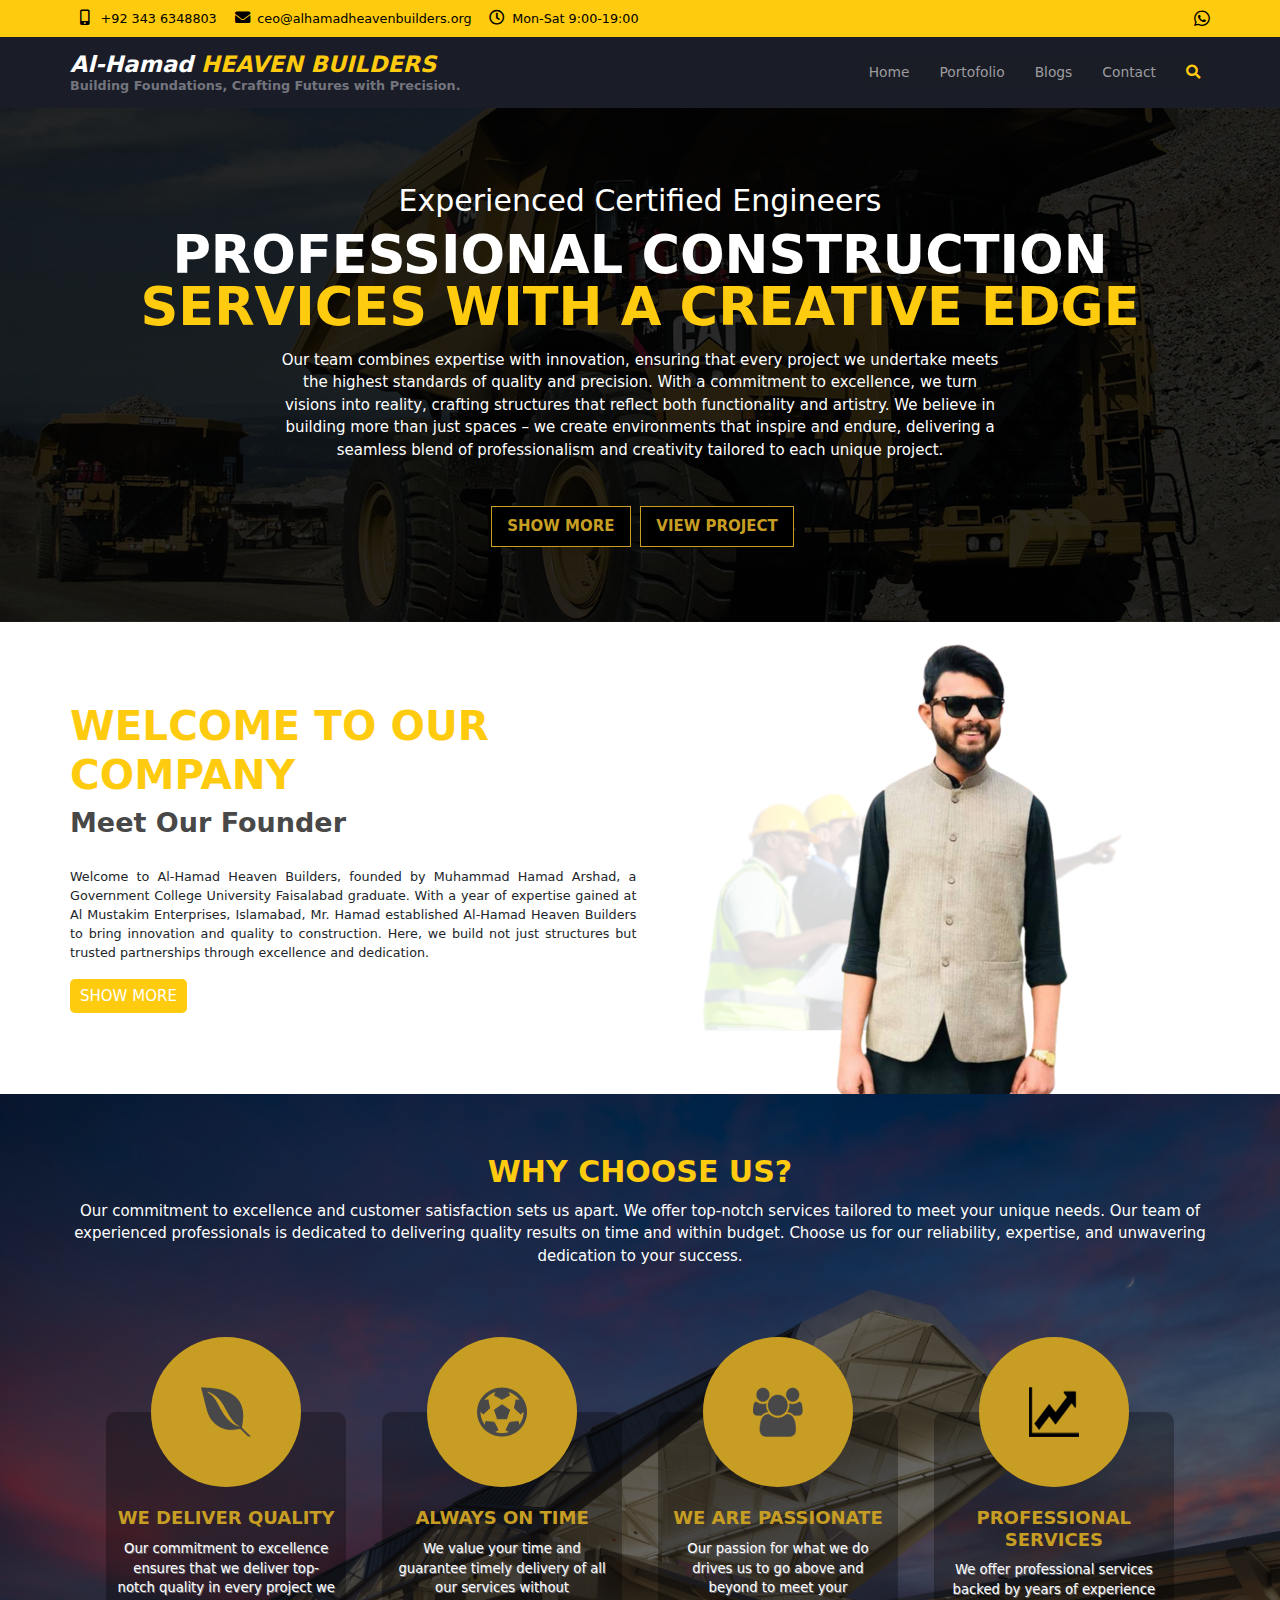
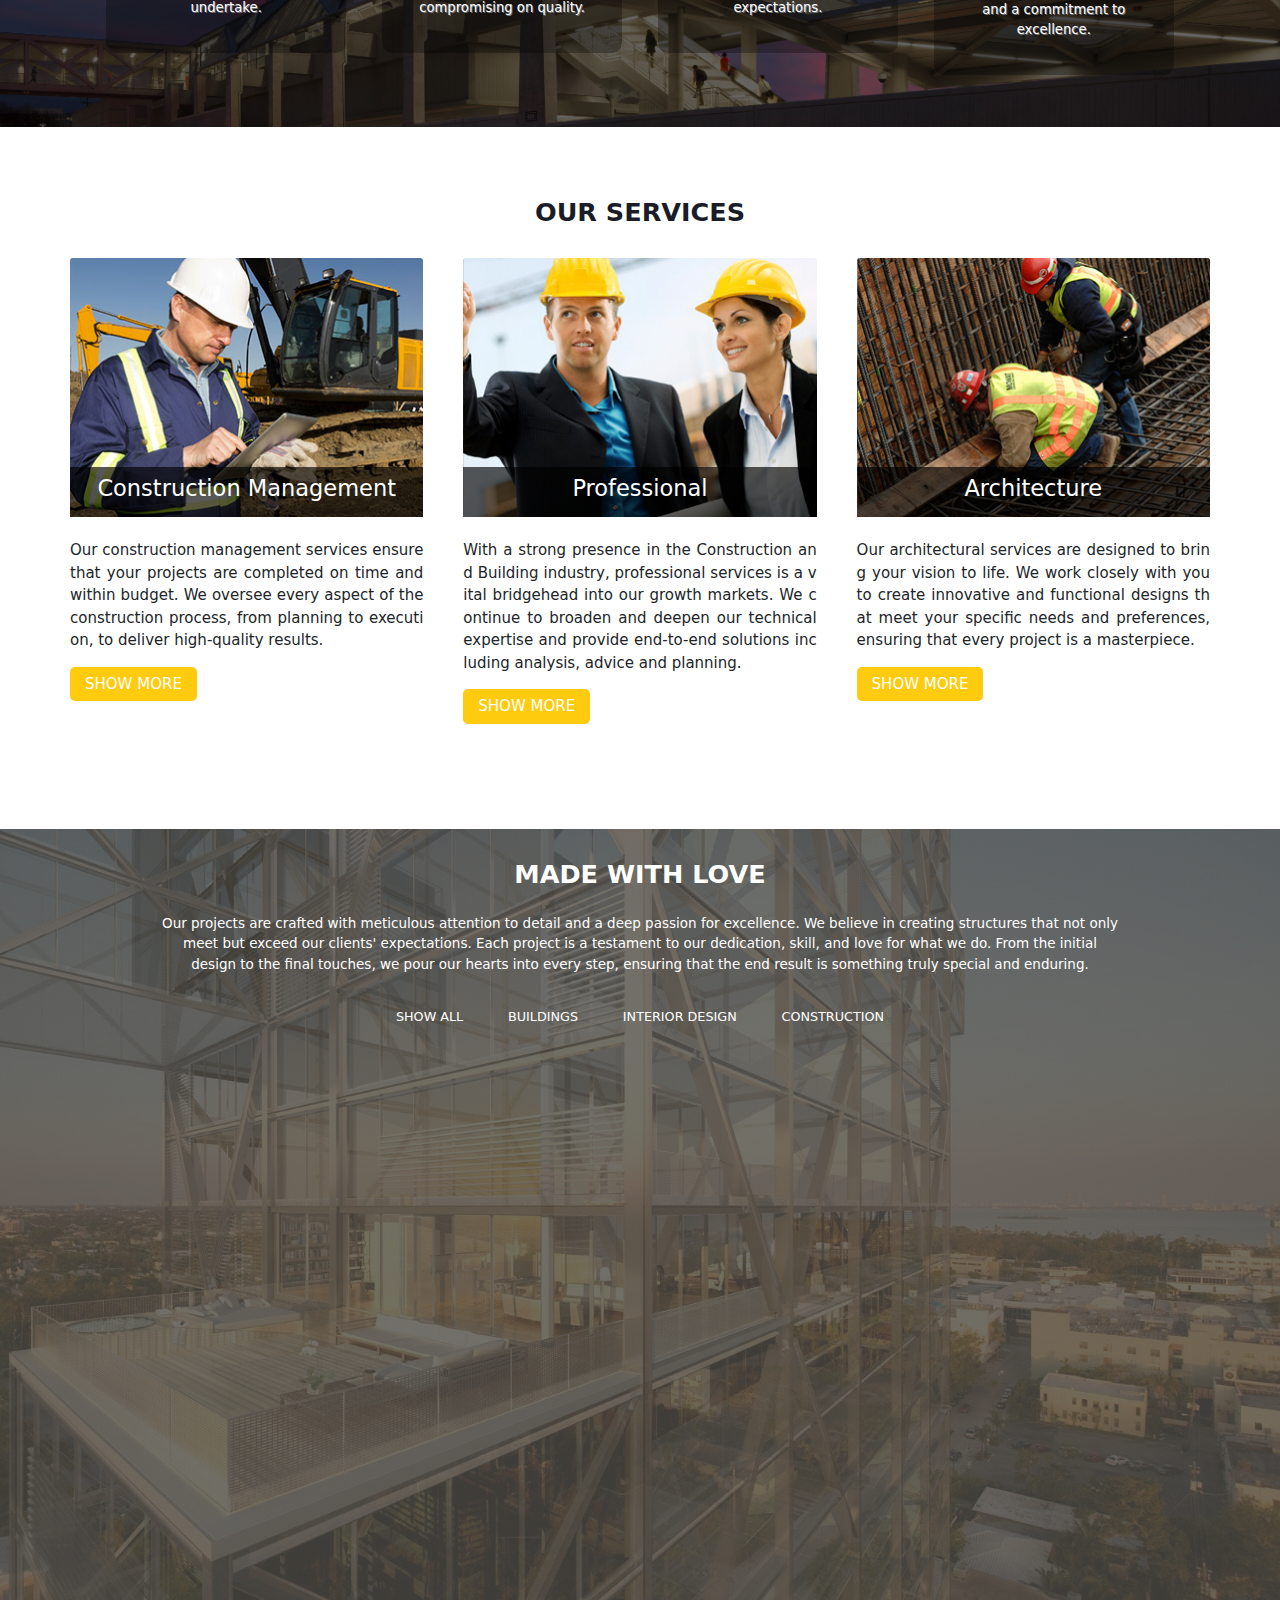
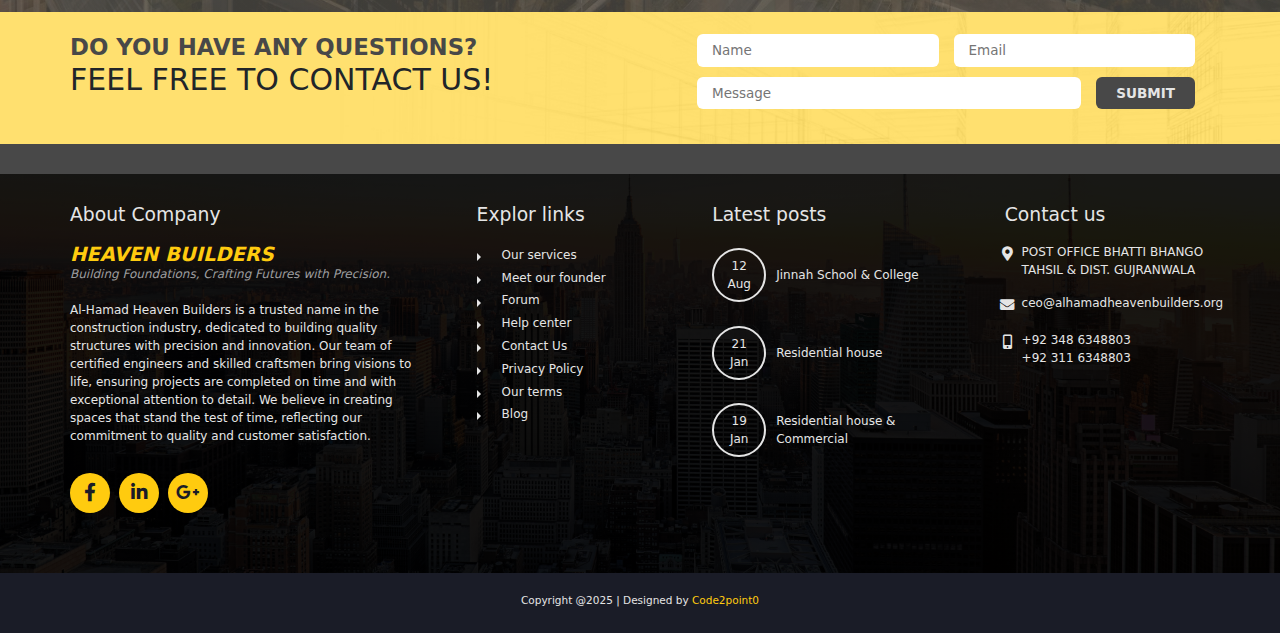
<file: index.html>
<!DOCTYPE html>
<html>
  <head>
    <meta charset="UTF-8" />
    <meta http-equiv="X-UA-Compatible" content="IE=edge" />
    <meta name="viewport" content="width=device-width, initial-scale=1.0" />
    <link href="css/all.min.css" rel="stylesheet" type="text/css" />
    <link href="css/animate.compat.css" rel="stylesheet" type="text/css" />
    <link href="css/bootstrap.min.css" rel="stylesheet" type="text/css" />
    <link href="css/styles.css" rel="stylesheet" type="text/css" />
    <script defer src="js/scripts.js"></script>
    <link rel="icon" href="/Images/favicon/favicon-32x32.png"/>
    <title>Al-Hamad Heaven Builders</title>
  </head>

  <body>
    <section id="sec-0">
      <header class="top">
        <div class="container">
          <p>+92 343 6348803</p>
          <p>ceo@alhamadheavenbuilders.org</p>
          <p>Mon-Sat 9:00-19:00</p>
          <div class="social">
            <a href="https://wa.me/+923116348803" target="_blank"><i class="fa-brands fa-whatsapp"></i></a>
          </div>
        </div>
      </header>
      <header>
        <div class="hide" id="searchBar">
          <input
            type="search"
            name="searchBox"
            id="searchBox"
            placeholder="Type your search here..    Press [Esc] to exist"
          />
        </div>
        <div class="container">
          <h1>
            <span>Al-Hamad </span>HEAVEN BUILDERS
            <p>Building Foundations, Crafting Futures with Precision.</p>
          </h1>
          <label for="menu"><i class="fas fa-bars"></i></label>
          <input type="checkbox" id="menu" />
          <nav>
            <a href="#sec-0">Home</a>
            <a
              href="https://www.canva.com/design/DAGfBMmpcuY/EKFFr9HC0KxRYhua2ZK2sw/view?utm_content=DAGfBMmpcuY&utm_campaign=share_your_design&utm_medium=link2&utm_source=shareyourdesignpanel"
              target="_blank"
              >Portofolio</a
            >
            <a href="/blogs.html">Blogs</a>
            <a href="#sec-6">Contact</a>
            <i class="fa-solid fa-magnifying-glass" id="search"></i>
          </nav>
        </div>
      </header>
      <article>
        <div class="container">
          <h1>Experienced Certified Engineers</h1>
          <h2>
            Professional Construction<br />
            <span>Services with a Creative Edge</span>
          </h2>
          <p>
            Our team combines expertise with innovation, ensuring that every
            project we undertake meets the highest standards of quality and
            precision. With a commitment to excellence, we turn visions into
            reality, crafting structures that reflect both functionality and
            artistry. We believe in building more than just spaces – we create
            environments that inspire and endure, delivering a seamless blend of
            professionalism and creativity tailored to each unique project.
          </p>
          <a
            href="https://www.canva.com/design/DAGfBMmpcuY/EKFFr9HC0KxRYhua2ZK2sw/view?utm_content=DAGfBMmpcuY&utm_campaign=share_your_design&utm_medium=link2&utm_source=shareyourdesignpanel"
            target="_blank"
            >Show More</a
          >
          <a href="#sec-4">view project</a>
        </div>
      </article>
    </section>
    <section id="sec-1">
      <div class="container">
        <article>
          <h1>Welcome to our company</h1>
          <h2>Meet Our Founder</h2>
          <p>
            Welcome to Al-Hamad Heaven Builders, founded by Muhammad Hamad
            Arshad, a Government College University Faisalabad graduate. With a
            year of expertise gained at Al Mustakim Enterprises, Islamabad, Mr.
            Hamad established Al-Hamad Heaven Builders to bring innovation and
            quality to construction. Here, we build not just structures but
            trusted partnerships through excellence and dedication.
          </p>
          <a
            href="https://www.canva.com/design/DAGfBMmpcuY/EKFFr9HC0KxRYhua2ZK2sw/view?utm_content=DAGfBMmpcuY&utm_campaign=share_your_design&utm_medium=link2&utm_source=shareyourdesignpanel"
            target="_blank"
            >Show More</a
          >
        </article>
        <aside><img src="Images/img1.png" alt="man" /></aside>
      </div>
    </section>
    <section id="sec-2">
      <div class="container">
        <h1>why choose us?</h1>
        <p>
          Our commitment to excellence and customer satisfaction sets us apart.
          We offer top-notch services tailored to meet your unique needs. Our
          team of experienced professionals is dedicated to delivering quality
          results on time and within budget. Choose us for our reliability,
          expertise, and unwavering dedication to your success.
        </p>
        <article>
          <figure>
            <div><img src="Images/ico1.png" alt="" /></div>
            <div class="cont">
              <h2>we deliver quality</h2>
              <p>
                Our commitment to excellence ensures that we deliver top-notch
                quality in every project we undertake.
              </p>
            </div>
          </figure>
          <figure>
            <div><img src="Images/ico2.png" alt="" /></div>
            <div class="cont">
              <h2>Always on time</h2>
              <p>
                We value your time and guarantee timely delivery of all our
                services without compromising on quality.
              </p>
            </div>
          </figure>
          <figure>
            <div><img src="Images/ico3.png" alt="" /></div>
            <div class="cont">
              <h2>we are passionate</h2>
              <p>
                Our passion for what we do drives us to go above and beyond to
                meet your expectations.
              </p>
            </div>
          </figure>
          <figure>
            <div><img src="Images/ico4.png" alt="" /></div>
            <div class="cont">
              <h2>professional services</h2>
              <p>
                We offer professional services backed by years of experience and
                a commitment to excellence.
              </p>
            </div>
          </figure>
        </article>
      </div>
    </section>
    <section id="sec-3">
      <div class="container">
        <h1>our services</h1>
        <div class="cont">
          <div class="card border-0">
            <div>
              <img src="Images/card1.jpg" class="card-img-top" alt="..." />
              <h5 class="caption">Construction Management</h5>
            </div>
            <div class="card-body px-0 pt-4">
              <p>
                Our construction management services ensure that your projects
                are completed on time and within budget. We oversee every aspect
                of the construction process, from planning to execution, to
                deliver high-quality results.
              </p>
              <a href="./blogs/servicesConstructionManagement.html">Show More</a>
            </div>
          </div>
          <div class="card border-0">
            <div>
              <img src="Images/card2.jpg" class="card-img-top" alt="..." />
              <h5 class="caption">Professional</h5>
            </div>
            <div class="card-body px-0 pt-4">
              <p>
                With a strong presence in the Construction and Building
                industry, professional services is a vital bridgehead into our
                growth markets. We continue to broaden and deepen our technical
                expertise and provide end-to-end solutions including analysis,
                advice and planning.
              </p>
              <a href="./blogs/servicesProfessional.html">Show More</a>
            </div>
          </div>
          <div class="card border-0">
            <div>
              <img src="Images/card3.jpg" class="card-img-top" alt="..." />
              <h5 class="caption">Architecture</h5>
            </div>
            <div class="card-body px-0 pt-4">
              <p>
                Our architectural services are designed to bring your vision to
                life. We work closely with you to create innovative and
                functional designs that meet your specific needs and
                preferences, ensuring that every project is a masterpiece.
              </p>
              <a href="./blogs/servicesArchitecture.html">Show More</a>
            </div>
          </div>
        </div>
      </div>
    </section>
    <section id="sec-4">
      <div class="container">
        <h1>made with love</h1>
        <p>
          Our projects are crafted with meticulous attention to detail and a
          deep passion for excellence. We believe in creating structures that
          not only meet but exceed our clients' expectations. Each project is a
          testament to our dedication, skill, and love for what we do. From the
          initial design to the final touches, we pour our hearts into every
          step, ensuring that the end result is something truly special and
          enduring.
        </p>
        <div class="filter">
          <a onclick="filterGallery('all')">Show all</a>
          <a onclick="filterGallery('buildings')">Buildings</a>
          <a onclick="filterGallery('interior')">Interior design</a>
          <a onclick="filterGallery('construction')">Construction</a>
        </div>
        <div class="cont">
          <img
            src="Images/Projects/building (1).jpg"
            alt="pic"
            class="wow animated flipInX gallery-item buildings all"
          />
          <img
            src="Images/Projects/interior (1).jpg"
            alt="pic"
            class="wow animated flipInX gallery-item interior"
          />
          <img
            src="Images/Projects/construction (1).jpg"
            alt="pic"
            class="wow animated flipInX gallery-item construction"
          />

          <aside>
            <img
              src="Images/Projects/building (2).jpg"
              alt="pic"
              class="wow animated flipInX gallery-item buildings"
            />
            <img
              src="Images/Projects/building (3).jpg"
              alt="pic"
              class="wow animated flipInX gallery-item buildings all"
            />
            <img
              src="Images/Projects/building (6).jpg"
              alt="pic"
              class="wow animated flipInX gallery-item buildings"
            />
            <img
              src="Images/Projects/building (7).jpg"
              alt="pic"
              class="wow animated flipInX gallery-item buildings all"
            />
            <img
              src="Images/Projects/building (8).jpg"
              alt="pic"
              class="wow animated flipInX gallery-item buildings"
            />

            <img
              src="Images/Projects/interior (2).jpg"
              alt="pic"
              class="wow animated flipInX gallery-item interior"
            />
            <img
              src="Images/Projects/interior (4).jpg"
              alt="pic"
              class="wow animated flipInX gallery-item interior all"
            />
            <img
              src="Images/Projects/interior (5).jpg"
              alt="pic"
              class="wow animated flipInX gallery-item interior"
            />
            <img
              src="Images/Projects/interior (6).jpg"
              alt="pic"
              class="wow animated flipInX gallery-item interior all"
            />

            <img
              src="Images/Projects/construction (2).jpg"
              alt="pic"
              class="wow animated flipInX gallery-item construction"
            />
            <img
              src="Images/Projects/construction (3).jpg"
              alt="pic"
              class="wow animated flipInX gallery-item construction"
            />
            <img
              src="Images/Projects/construction (4).jpg"
              alt="pic"
              class="wow animated flipInX gallery-item construction"
            />
          </aside>
        </div>
      </div>
    </section>
    <script>
      function filterGallery(category) {
        var items = document.querySelectorAll(".gallery-item");
        if (category === "all") {
          items.forEach(function (item) {
            if (item.classList.contains(category)) {
              item.style.display = "block";
            } else {
              item.style.display = "none";
            }
          });
        } else {
          items.forEach(function (item) {
            if (item.classList.contains(category)) {
              item.style.display = "block";
            } else {
              item.style.display = "none";
            }
          });
        }
      }
      // Initially show all items
      document.addEventListener("DOMContentLoaded", function () {
        filterGallery("all");
      });
    </script>
    <section id="sec-5">
      <div class="contactUs">
        <div class="container">
          <aside>
            <h1>do you have any questions?</h1>
            <h2>feel free to contact us!</h2>
          </aside>
          <form id="form" action="/" method="">
            <input type="text" name="name" id="" placeholder="Name" required />
            <input
              type="email"
              name="email"
              id="email"
              placeholder="Email"
              required
            />
            <input
              type="text"
              name="message"
              id=""
              placeholder="Message"
              required
            />
            <input type="submit" value="submit" id="submit" />
            <p id="msg"></p>
          </form>
        </div>
      </div>
    </section>
    <section id="sec-6">
      <div class="container">
        <div class="about">
          <h1>About Company</h1>
          <h2>
            HEAVEN BUILDERS
            <p>Building Foundations, Crafting Futures with Precision.</p>
          </h2>
          <p>
            Al-Hamad Heaven Builders is a trusted name in the construction
            industry, dedicated to building quality structures with precision
            and innovation. Our team of certified engineers and skilled
            craftsmen bring visions to life, ensuring projects are completed on
            time and with exceptional attention to detail. We believe in
            creating spaces that stand the test of time, reflecting our
            commitment to quality and customer satisfaction.
          </p>
          <a href="https://www.facebook.com/hamad.zia.1"><i class="fab fa-facebook-f"></i></a>
          <a href="#"><i class="fab fa-linkedin-in"></i></a>
          <a href="mailto:ceo@alhamadheavenbuilders.org"><i class="fab fa-google-plus-g"></i></a>
        </div>
        <div class="links">
          <h1>Explor links</h1>
          <a href="#sec-3">Our services</a>
          <a href="#sec-1">Meet our founder</a>
          <a href="#">Forum</a>
          <a href="#">Help center</a>
          <a href="#sec-5">Contact Us</a>
          <a href="#">Privacy Policy</a>
          <a href="#">Our terms</a>
          <a href="/blogs.html">Blog</a>
        </div>
        <div class="posts">
          <h1>Latest posts</h1>
          <a href="/blogs/JannahSchool.html"
            ><span>12<br />Aug</span>Jinnah School & College</a
          >
          <a href="/blogs/ResidentialHouseProject.html"
            ><span>21<br />Jan</span>Residential house</a
          >
          <a href="/blogs/Residential&CommerialProject.html"
            ><span>19<br />Jan</span>Residential house & Commercial</a
          >
        </div>
        <div class="contact">
          <h1>Contact us</h1>
          <p>POST OFFICE BHATTI BHANGO TAHSIL & DIST. GUJRANWALA</p>
          <p>ceo@alhamadheavenbuilders.org</p>
          <p>+92 348 6348803<br />+92 311 6348803</p>
        </div>
      </div>
    </section>
    <section id="sec-7">
      <div class="container">
        <p>Copyright @2025 | Designed by <span>Code2point0</span></p>
      </div>
    </section>

    <script src="js/wow.min.js"></script>
    <script>
      new WOW().init();
    </script>
    <script src="js/bootstrap.bundle.min.js"></script>
  </body>
</html>
</file>
<file: css/styles.css>
*{
    margin: 0px;
    padding: 0px;
    box-sizing: border-box;
    outline-style: none;
}

html {
    font-size: 12px;
    color: #000;
    font-family:'Segoe UI', Tahoma, Geneva, Verdana, sans-serif;
}

:root{
    --txtaccent: #fff;
    --txtaccent1: #9D9D9F;
    --textaccent2: #73757E;
    --textaccent3: #484848;
    --txtaccent4: #000;
    --txtaccent5: #E5E5E5;
    --haccent: #FFCB0F;
    --haccent_withOpacity: rgba(255, 203, 15,0.6);
    --haccent2: #C79E23;
    --bgaccent: #1A1C27;
    --bgaccent_withOpacity: rgba(26, 28, 39,0.96);
}
.container{
    width: 95%;
    margin: 0px auto;
    padding: 0px;
}
/* SECTION ZERO = LANDING VIEW */
#sec-0{
    background: linear-gradient(rgba(0,0,0,0.8),rgba(0,0,0,0.8)), url(../Images/banner.jpg) no-repeat top center/cover;
}
#sec-0 header.top {
    background-color: var(--haccent);
    font-size: 0.85rem;
    color: var(--txtaccent4);
    padding-top: 6px;
}
#sec-0 header.top .container {
    display: flex;
    flex-wrap: wrap;
    justify-content: space-evenly;
}
#sec-0 header.top p {
    display: flex;
    width: 45%;
    justify-content: flex-start;
    align-items: center;
    margin-bottom: 0px;
}

#sec-0 header.top p:nth-of-type(2) {
    justify-content: flex-end;
}
#sec-0 .top p::before{
    font-family: fontAwesome;
    display: inline-flex;
    width: 2em;
    justify-content: center;
    font-size: 1.2em;
}
#sec-0 .top p:first-of-type::before{
    content: "\f3cd";
}
#sec-0 .top p:nth-of-type(2)::before{
    content: "\f0e0";
}
#sec-0 .top p:last-of-type::before{
    content: "\f017";
}
#sec-0 .top .social {
    display: flex;
    width: 45%;
    justify-content: flex-end;
    gap: 5px;
}
#sec-0 .top .social a{
    font-size: 1.2rem;
    display: inline-block;
    padding: 5px 0px 5px 5px;
    color: inherit;
    text-decoration: none;
    transition: transform 0.3s ease-in-out;
}
#sec-0 .top .social a:hover{
    transform: scale(1.15);
}
#sec-0 .top .social a img{
    height: 1.2em;
    margin-top: -5px;
}
#sec-0 header:last-of-type{
    background-color: var(--bgaccent);
    position: relative;
}
#sec-0 header:last-of-type .container{
    display: flex;
    flex-wrap: wrap;
    justify-content: space-between;
    align-items: center;
    padding: 0.65rem 0px;
    position: relative;
}
#sec-0 header:last-of-type h1{
    font-size: 1.5rem;
    font-style: italic;
    font-weight: bold;
    color: var(--haccent);
    padding: 0px;
    margin: 0px;
}
#sec-0 header:last-of-type h1>span{
    color: var(--txtaccent);
}
#sec-0 header:last-of-type h1 p{
    font-size: 0.85rem;
    font-style: normal;
    color: var(--textaccent2);
    margin: 0px;
}
#sec-0 header label{
    color: var(--haccent);
    font-size: 2rem;
}
#sec-0 header nav a {
    display: block;
    text-decoration: none;
    color: var(--txtaccent1);
    text-align: center;
    padding: 10px;
    transition: background-color 0.6s ease;
    border-bottom: solid 1px var(--txtaccent1);
}
#sec-0 header nav a:hover{
    background-color: var(--haccent_withOpacity);
    color: var(--txtaccent);
}
#sec-0 header nav i {
    display: flex;
    text-decoration: none;
    color: var(--haccent);
    text-align: center;
    align-items: center;
    padding: 10px;
    font-size: 1.2em;
    transition: transform 0.3s ease-in-out;
    width: fit-content;
    margin: 0px auto;
}
#sec-0 header nav i:hover {
    transform: scale(1.3);
    cursor:pointer;
}
#sec-0 #searchBar {
    justify-content: center;
    align-items: flex-start;
    background: linear-gradient(rgba(0,0,0,0.9),rgba(0,0,0,0.9));
    backdrop-filter: blur(4px);
    position: absolute;
    width: 100%;
    height: 110vh;
    top: 100%;
}
#sec-0 #searchBox {
    display: block;
    min-width: 45%;
    padding: 10px 15px;
    text-align: center;
    border-radius: 30px;
    border-style: none;
    transform: translateY(25px);
}
#sec-0 #searchBox:focus {
    box-shadow: inset 0px 0px 25px var(--haccent2);
}
.show{
    display: flex;
}
.hide{
    display: none;
}

#sec-0 header input {
    display: none;
}
#sec-0 input + nav {
    display: none;
    width: 100%;
}
#sec-0 input:checked + nav {
    display: block;
}
#sec-0 article{
    display: flex;
    align-items: center;
    text-align: center;
    padding: 3rem 0px;
}
#sec-0 article h1{
    font-weight: normal;
    font-size: 1.25rem;
    color: var(--txtaccent);
    margin-bottom: 10px;
}
#sec-0 article h2{
    text-transform: uppercase;
    font-size: 1.85rem;
    color: var(--txtaccent);
    line-height: 1em;
    margin-bottom: 15px;
    font-weight: 700;
}
#sec-0 article h2 span{
    color: var(--haccent);
}
#sec-0 article p{
    color: var(--txtaccent);
    margin-bottom: 3rem;
    padding-left: 4rem;
    padding-right: 4rem;
}
#sec-0 article a{
    color: var(--haccent2);
    background-color: var(--txtaccent4);
    display: inline-block;
    padding: 8px 15px;
    margin-left: 5px;
    border: solid 1px var(--haccent2);
    text-decoration: none;
    text-transform: uppercase;
    font-weight: bold;
}
#sec-0 article a:hover{
    background-color: var(--haccent2);
    color: var(--txtaccent);
}
/* SECTION ONE */
#sec-1 {
    background-color: var(--txtaccent);
}
#sec-1 article{
    padding-top: 20px;
    text-align: center;
}
#sec-1 article h1{
    font-size: 1.85rem;
    color: var(--haccent);
    font-weight: 700;
    text-transform: uppercase;
}
#sec-1 article h2{
    font-size: 1.1rem;
    font-weight: 700;
    color: var(--textaccent3);
}
#sec-1 article p{
    font-size: 0.85rem;
    text-align: justify;
    margin: 1.3rem 0px 1.1rem;
}
#sec-1 article a{
    color: var(--txtaccent);
    background-color: var(--haccent);
    text-transform: uppercase;
    text-decoration: none;
    padding: 6px 10px;
    border-radius: 5px;
    display: inline-block;
    width: fit-content;
}
#sec-1 aside {
    width: 95%;
    margin: 25px auto 0px;
}
#sec-1 aside img{
    max-width: 100%;
}

#sec-2{
    background: linear-gradient(rgba(0,0,0,0.6),rgba(0,0,0,0.6)), url(../Images/bg4.jpg) no-repeat center center/cover;
    text-align: center;
    padding: 3rem 0px 1.8rem;
}
#sec-2 .container>h1{
    color: var(--haccent);
    text-transform: uppercase;
    font-size: 2rem;
    margin-bottom: 10px;
    font-weight: 700;
}
#sec-2 .container>p {
    color: var(--txtaccent);
    margin-bottom: 30px;
}
#sec-2 article{
    display: flex;
    justify-content: center;
    flex-wrap: wrap;
}
#sec-2 article figure{
    text-align: center;
    max-width: 63%;
    margin-top: 40px;
}
#sec-2 article .cont{
    background: linear-gradient(rgba(0,0,0,0.3),rgba(0,0,0,0.3));
    border-radius: 10px;
    padding: 95px 10px 20px;
    text-align: center;
    margin-top: -75px;
}
#sec-2 article figure div:first-of-type{
    width: 10em;
    height: 10em;
    background-color: var(--haccent2);
    border-radius: 50%;
    display: flex;
    justify-content: center;
    align-items: center;
    margin: 0px auto;
    position: relative;
    z-index: 1;
}
#sec-2 article figure img{
    max-width: 55%;
}
#sec-2 article figure h2{
font-size: 1.2rem;
text-transform: uppercase;
font-weight: 700;
margin-bottom: 10px;
color: var(--haccent2);
}
#sec-2 article figure p{
color: var(--txtaccent);
font-size: 0.88rem;
text-shadow:1px 1px #73757E;
}

#sec-3{
    background-color: var(--txtaccent);
    padding-top: 30px;
    padding-bottom: 30px;
}
#sec-3 h1{
    text-transform: uppercase;
    font-size: 1.7rem;
    margin-bottom: 30px;
    text-align: center;
    color: var(--bgaccent);
    font-weight: 900;
}
#sec-3 .cont{
    display: flex;
    flex-wrap: wrap;
    justify-content: space-between;
    flex-direction: column;
    align-content: space-around;
}
#sec-3 .card{
    width: 90%;
    margin-bottom: 30px;
}
#sec-3 .card p{
    text-align: justify;
    word-break: break-all;
    -ms-hyphens: auto;
    -webkit-hyphens: auto;
    -moz-hyphens: auto;
    hyphens: auto;
}
#sec-3 .card>div{
    position: relative;
}
#sec-3 .caption{
    width: 100%;
    text-align: center;
    margin: 0px;
    color: var(--txtaccent);
    background-color: rgba(0,0,0,0.65);
    padding: 8px 15px 15px;
    position: absolute;
    bottom: 0px;
    font-size: 1.5rem;
    font-weight: 400;
}
#sec-3 a{
    color: var(--txtaccent);
    background-color: var(--haccent);
    text-transform: uppercase;
    text-decoration: none;
    padding: 6px 15px;
    border-radius: 5px;
    display: inline-block;
}
/* SECTION 4 */
#sec-4{
    background: linear-gradient(rgba(78, 76, 70, 0.8),rgba(78, 76, 70, 0.8)), url(../Images/bg2.jpg) no-repeat center center/cover;
    text-align: center;
    padding-top: 2rem;
    padding-bottom: 4rem;
}
#sec-4 h1{
    text-transform: uppercase;
    font-size: 1.7rem;
    margin-bottom: 1.6rem;
    color: var(--txtaccent);
    font-weight: 800;
}
#sec-4 p{
    color: var(--txtaccent);
    font-size: 0.9rem;
    padding: 0px 6rem;
    margin-bottom: 2rem;
}
#sec-4 .filter{
    margin-bottom: 2rem;
    padding: 0px 6rem;
}
#sec-4 .filter a{
    display: inline-block;
    padding: 3px 20px 5px;
    border-radius: 15px;
    color: var(--txtaccent);
    text-decoration: none;
    text-transform: uppercase;
    transition: background-color 0.65s ease;
    font-size: 0.85rem;
}
#sec-4 .filter a:hover{
    background-color: var(--bgaccent);
    cursor: pointer;
}
#sec-4 .cont{
    width: 90%;
    margin: 0px auto;
}
#sec-4 .cont>img{
    width: 100%;
    display: block;
    margin: 0px auto 20px;
}
#sec-4 aside{
    display: flex;
    flex-flow: row wrap;
    justify-content: space-between;
}
#sec-4 aside img{
    margin-bottom: 10px;
    width: 48%;
}
/* SECTION 5 */
#sec-5{
    background: url(../Images/bg3.jpg) no-repeat center center/cover;
    text-align: center;
    font-size: 0.9rem;
}
#sec-5 h1{
    text-transform: uppercase;
    font-size: 1.7rem;
    margin-bottom: 1.6rem;
    color: var(--txtaccent4);
    font-weight: 800;
}
#sec-5 h1+p{
    color: var(--txtaccent4);
    padding: 0px 2rem;
    margin-bottom: 4rem;
}
#sec-5 .cont{
    display: flex;
    flex-flow: wrap;
    justify-content: center;
    gap: 5vh;
}
#sec-5 article{
    width: 70%;
}
#sec-5 .quotetxt{
    display: flex;
    align-items: stretch;
    padding: 1.8em 1.7em 2em 1em;
    background-color: var(--txtaccent5);
    text-align: justify;
    word-break: break-all;    
    position: relative;
}
#sec-5 .quotetxt p:first-child{
    padding-right: 0.7em;
}
#sec-5 .quotetxt p:first-child img{
    min-width: 100%;
}
#sec-5 .quotetxt p:last-child{
    padding-top: 3px;
}
#sec-5 .arrow:after {
    content: '';
    position: absolute;
    border: 15px solid transparent;
    border-top-color: var(--txtaccent5);
    left: calc(50% - 15px);
    top: 100%;
}
#sec-5 figure{
    margin-top: 1.85rem;
}
#sec-5 .customer{
    display: block;
    margin: 0px auto;
    border-radius: 50%;
}
#sec-5 figcaption{
    text-transform: uppercase;
    font-weight: 600;
    text-shadow:1px 1px #73757E;
}
#sec-5 article:nth-of-type(2) div.quotetxt{
    color: var(--txtaccent);background-color: var(--haccent);
}
#sec-5 article:nth-of-type(2) .arrow:after{
    border-top-color: var(--haccent);
}
#sec-5 .contactUs{
    padding-top: 1.5rem;
    background-color: var(--haccent_withOpacity);
    border-bottom: solid 2rem var(--textaccent3);
}
#sec-5 .contactUs h1{
    color: var(--textaccent3);
    text-transform: uppercase;
    font-size: 1.52rem;
    font-weight: 800;
    margin: 0px;
}
#sec-5 .contactUs h2{
    font-size: 2rem;
    font-weight: normal;
    text-transform: uppercase;
    margin: 0px;
}
#sec-5 .contactUs form{
    padding: 10px 0px 1.7rem;
    position: relative;
}
#sec-5 .contactUs form input{
    padding: 6px 15px;
    margin: 0px 5px 10px 0px;
    border-radius: 6px;
    border-style: none;
    color: var(--textaccent3);
}
#sec-5 .contactUs form input[type=submit]{
    padding: 6px 20px;
    text-transform: uppercase;
    font-weight: 600;
    background-color: var(--textaccent3);
    color: var(--txtaccent5);
}
#sec-5 .contactUs form input:focus{
    box-shadow: inset 0px 0px 10px var(--txtaccent1);
}
#sec-5 .contactUs form input[type=submit]:hover{
    box-shadow: inset 0px 0px 10px var(--txtaccent1);
}
#sec-5 .contactUs form input+p{
    width: 100%;
    margin: 0px auto;
    color:#ff0000;
    font-style: italic;
    font-size: 0.8rem;
    line-height: 1.1em;
    padding: 0px 6px;
    position: absolute;
    bottom: 2px;
}
.invalid{
    box-shadow: inset 0px 0px 10px #e67a7a;
}
/* SECTION SIX */
#sec-6{
    background: linear-gradient(rgba(0, 0, 0,0.9),rgba(0, 0, 0,0.9)), url(../Images/rascacielos-nueva-york.jpg) no-repeat center center/cover;
    padding-top: 2rem;
    padding-bottom: 4rem;
    font-size: 0.8rem;
}
#sec-6 .container{
    display: flex;
    flex-flow: row wrap;
    justify-content: space-between;
    row-gap: 15px;
    color: var(--txtaccent5);
}
#sec-6 h1{
    font-weight: 400;
    font-size: 1.25rem;
    margin-bottom: 1.1rem;
}
#sec-6 .about h2{
    font-size: 1.3rem;
    font-weight: 800;
    font-style: italic;
    color: var(--haccent);
    padding-bottom: 5px;
    margin-bottom: 1rem;
}
#sec-6 .about h2 p{
    color: var(--txtaccent1);
    font-size: 0.8rem;
    font-weight: 400;
    margin-bottom: 0px;
}
#sec-6 .about>p{
    margin-bottom: 1.5rem;
}
#sec-6 .about a{
    display: inline-flex;
    padding: 5px;
    width: 40px;
    height: 40px;
    margin-right: 5px;
    border-radius: 50%;
    background-color: var(--haccent);
    font-size: 1.25rem;
    color: var(--bgaccent);
    justify-content: center;
    align-items: center;
    transition: background-color ease-in;
    margin-top: 5px;
    text-decoration: none;
}
#sec-6 .about i{
    vertical-align: baseline;
}
#sec-6 .about a:hover{
    background-color: var(--txtaccent5);
}
#sec-6 .links a{
    color: inherit;
    text-decoration: none;
    display: block;
}
#sec-6 .links a{
    position: relative;
    padding: 0.2em;
    padding-left: 25px;
}
#sec-6 .links a::before{
    content: '';
    position: absolute;
    border: 0.35em solid transparent;
    border-left-color: var(--txtaccent5);
    left: 0px;
    top: 0.8em;
}
#sec-6 .links a:hover{
    text-decoration: underline;
}
#sec-6 .posts a{
    color: inherit;
    text-decoration: none;
    display: flex;
    align-items: center;
    padding: 5px;
    border-radius: 10px;
    margin-bottom: 1.1em;
    transition: background-color 0.7s ease-out;
    margin-left: -5px;
}
#sec-6 .posts a:hover{
    background-color: var(--haccent_withOpacity);
    color: var(--txtaccent);
}
#sec-6 .posts a span{
    display: inline-flex;
    width: 2.5em;
    height: 2.5em;
    border-radius: 50%;
    border: solid 2px var(--txtaccent5);
    justify-content: center;
    align-items: center;
    text-align: center;
    padding: 25px;
    margin-right: 10px;
}
#sec-6 .contact p{
    margin-bottom: 15px;
    display: flex;
    margin-left: -1em;
}
#sec-6 .contact p::before{
    font-family: fontAwesome;
    display: inline-flex;
    min-width: 2em;
    justify-content: center;
    font-size: 1.2em;
}
#sec-6 .contact p:first-of-type::before{
    content: "\f3c5";
}
#sec-6 .contact p:nth-of-type(2)::before{
    content: "\f0e0";
}
#sec-6 .contact p:last-of-type::before{
    content: "\f3cd";
}
/* SECTION SEVEN */
#sec-7 {
    background-color: var(--bgaccent);
    padding: 20px 0px 10px;
    text-align: center;
    font-size: 0.7rem;
}
#sec-7 p{
    color: var(--txtaccent5);
}
#sec-7 p span{
    color: var(--haccent);
}

/*MEDIA QUERRIES*/
/*Smart phones */
@media (min-width: 576px) {
    html{
        font-size: 13px;
    }
    .container {
        width: 520px;
    }
    #sec-0 header nav a {
        background-color: transparent;
    }
    #sec-0 input + nav {
        background-color: var(--bgaccent_withOpacity);
        position: absolute;
        top: 100%;
        right: 0%;
        width: 35%;
        border-bottom-left-radius: 10px;
    }
    #sec-0 #searchBox {
        transform: translateY(25px);
    }
}
/* Medium devices (tablets, 768px and up) */
@media (min-width: 768px) {
    html{
        font-size: 14px;
    }
    .container {
        width: 720px;
    }
    #sec-0 header.top {
        padding-top: 0px;
    }
    #sec-0{
        background-position: center center;
    }
    #sec-0 header.top .container {
        justify-content: flex-start;
    }
    #sec-0 header.top p {
        width: fit-content;
        margin-right: 10px;
    }
    #sec-0 .top .social {
        width: fit-content;
        flex-grow: 1;
    }
    #sec-0 header label{
        display: none;
    }
    #sec-0 header nav a {
        border-style: none;
    }
    #sec-0 input + nav {
        display: flex;
        flex-wrap: nowrap;
        justify-content: flex-end;
        width: fit-content;
        position: static;
        border-radius: none;
        font-size: 0.8rem;
    }
    #sec-0 input:checked + nav {
        display: flex;
    }
    #sec-0 article{
        padding: 5rem 0px;
    }
    #sec-0 article h1{
        font-size: 2rem;
    }
    #sec-0 article h2{
        font-size: 3.5rem;
    }
    #sec-0 #searchBox {
        min-width: 35%;
    }
    #sec-1 .container{ 
        display: flex;
        flex-wrap: wrap;
        justify-content: space-between;
    }
    #sec-1 article{
        padding: 0px;
        text-align: left;
        width:51%;
        display: flex;
        flex-flow: column nowrap;
        justify-content: center;
    }
    #sec-1 article p{
        padding-right: 1rem;
    }
    #sec-1 aside {
        width: 48%;
        margin: 0px;
        text-align: right;
    }
    #sec-2{
        padding: 4rem 0px 2.5rem;
    }
    #sec-2 article{
        justify-content: space-between;
    }
    #sec-2 article figure{
        max-width: 40%;
    }
    #sec-2 article figure img{
        max-width: 55%;
    }
    #sec-3 {
        padding-top: 40px;
        padding-bottom: 50px;
    }
    #sec-3 .cont{
        flex-direction: row;
    }
    #sec-3 .card{
        width: 48%;
    }
    #sec-3 .card:last-child{
        margin-left: auto;
        margin-right: auto;
    }
    #sec-3 p{
        word-wrap:break-word;
    }
    #sec-4 .cont{
        width: 100%;
        margin: 0px;
    }
    #sec-4 aside img{
        margin-bottom: 15px;
        width: 48%;
    }
    #sec-5 h1+p{
        padding: 0px 6rem;
    }
    #sec-5 .cont{
        gap: 5vw;
    }
    #sec-5 article{
        width: 43%;
    }
    #sec-5 .contactUs form input+p{
        bottom: 4px;
    }
    #sec-6 .container{
        justify-content: space-between;
        row-gap: 25px;
    }
    #sec-6 .about{
        width: 65%;
    }
    #sec-6 .links{
        width: 20%;
    }
    #sec-6 .posts {
        width: 65%;
    }
    #sec-6 .contact {
        width: 20%;
    }
}
/* Standard PC screens */
@media (min-width: 1200px) {
    html{
        font-size: 15px;
    }
    .container {
        width: 1140px;
    }
    #sec-0 .top .social {
        gap: 10px ;
    }
    #sec-0 header:last-of-type .container{
        padding: 0.95rem 0px;
    }
    #sec-0 header nav a {
        margin-right: 10px;
        font-size: 0.92rem;
    }
    #sec-0 article p{
        padding-left: 14rem;
        padding-right: 14rem;
    }
    #sec-1 article h1{
        font-size: 2.7rem;
    }
    #sec-1 article h2{
        font-size: 1.8rem;
    }
    #sec-2{
        background-position: center top;
    }
    #sec-2 article{
        justify-content: space-evenly;
    }
    #sec-2 article figure{
        max-width: 21%;
    }
    #sec-3 {
        padding-top: 70px;
        padding-bottom: 60px;
    }
    #sec-3 .card{
        width: 31%;
    }
    #sec-3 .card:last-child{
        margin-left: 0px;
        margin-right: 0px;
    }
    #sec-4 .cont{
        display: flex;
        flex-flow: row wrap;
        justify-content: space-between;
    }
    #sec-4 .cont>img{
        width: 50%;
        margin: 0px;
    }
    #sec-4 aside{
        display: flex;
        flex-flow: row wrap;
        justify-content: space-between;
        width: 49%;
        gap: 10px;
    }
    #sec-4 aside img{
        width: 49%;
        margin: 0px;
    }
    #sec-5{
        background-position: right center;
    }
    #sec-5 .cont{
        justify-content: space-between;
        gap: 0px;
        padding-bottom: 25px;
    }
    #sec-5 article{
        width: 30%;
    }
    #sec-5 .contactUs>.container {
        display: flex;
        justify-content: space-between;
    }
    #sec-5 .contactUs aside{
        width: 45%;
        text-align: left;
    }
    #sec-5 .contactUs form {
        width: 45%;
        padding-top: 0px;
        display: flex;
        flex-wrap: wrap;
        justify-content: space-between;
    }
    #sec-5 .contactUs form input {
        margin-right: 15px;
    }
    #sec-5 .contactUs form input:not(input[type=submit]) {
        flex-grow: 1;
    }
    #sec-5 .contactUs form input+p{
        text-align: left;
    }
    #sec-6 .container{
        justify-content: space-between;
        row-gap: 25px;
    }
    #sec-6 .about{
        width: 30%;
    }
    #sec-6 .links{
        width: 15%;
    }
    #sec-6 .posts {
        width: 20%;
    }
    #sec-6 .contact {
        width: 18%;
    }
}
@media (min-width: 1400px) {
    html{
        font-size: 17px;
    }
    .container {
        width: 1340px;
    }
}


/* Addition */


/* END OF SHEET */
</file>
